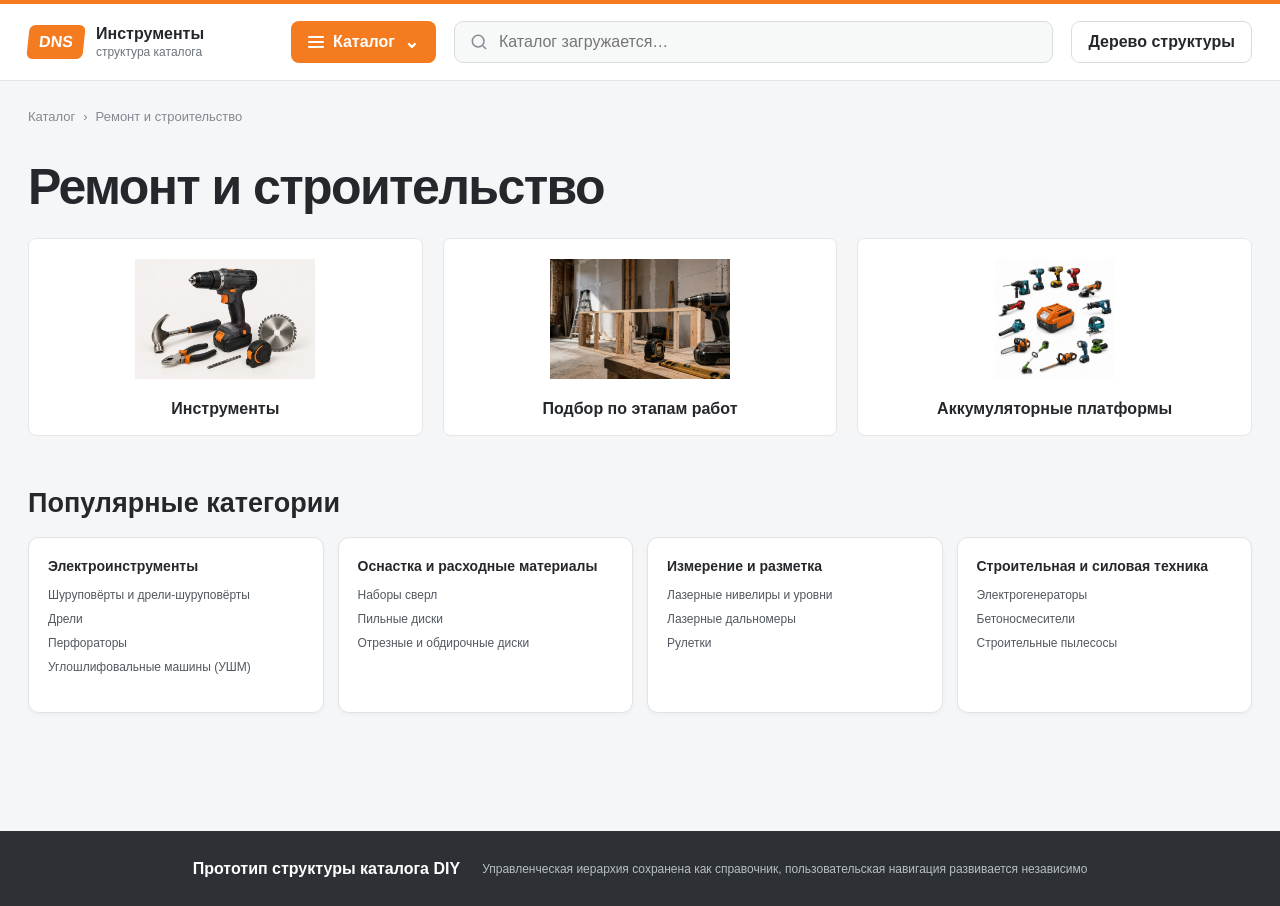
<file: index.html>
<!doctype html>
<html lang="ru">
<head>
  <meta charset="utf-8" />
  <meta name="viewport" content="width=device-width, initial-scale=1" />
  <meta name="color-scheme" content="light" />
  <title>Ремонт и строительство — структура каталога V63</title>
  <link rel="stylesheet" href="styles.css?v=20260917-v63" />
  <link rel="preload" as="image" href="assets/generated/phase-01/entry-03-tool-types.webp" />
  <link rel="preload" as="image" href="assets/generated/stages/selection-by-work-stages.webp" />
  <link rel="preload" as="image" href="assets/generated/phase-01/entry-01-accumulator-platforms.webp" />
  <script defer src="bootstrap.js?v=20260917-v63"></script>
</head>
<body>
  <div id="root"><main class="loading-card"><h1>Загрузка интерфейса…</h1></main></div>
</body>
</html>
</file>
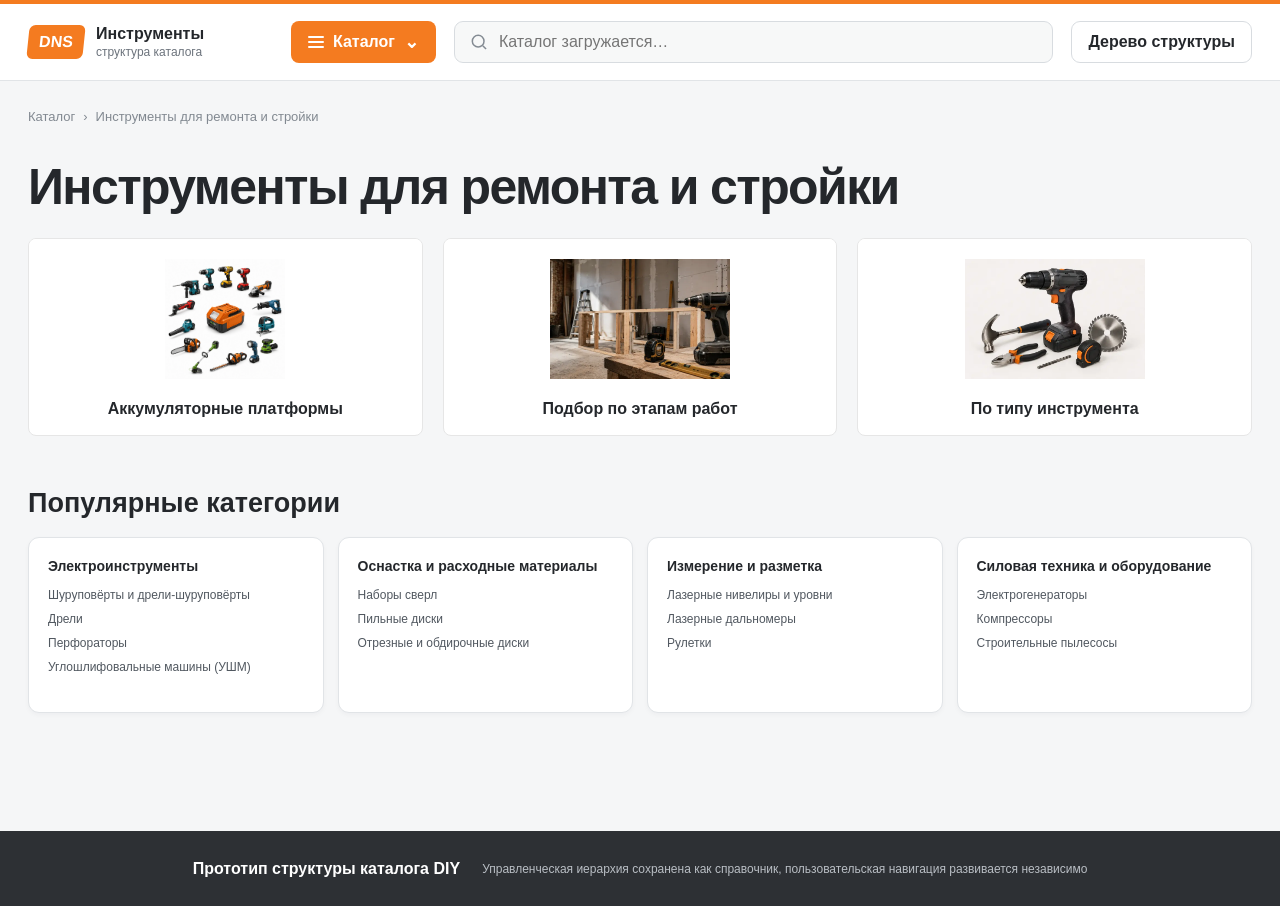
<file: catalog_patch_v18/index.html>
<!doctype html>
<html lang="ru">
<head>
  <meta charset="utf-8" />
  <meta name="viewport" content="width=device-width, initial-scale=1" />
  <meta name="color-scheme" content="light" />
  <title>Инструменты для ремонта и стройки — структура каталога V18</title>
  <link rel="stylesheet" href="styles.css?v=20260820-patch10" />
  <link rel="preload" as="image" href="assets/generated/phase-01/entry-01-accumulator-platforms.webp" />
  <link rel="preload" as="image" href="assets/generated/stages/selection-by-work-stages.webp" />
  <link rel="preload" as="image" href="assets/generated/phase-01/entry-03-tool-types.webp" />
  <script defer src="bootstrap.js?v=20260820-patch10"></script>
</head>
<body>
  <div id="root"><main class="loading-card"><h1>Загрузка интерфейса…</h1></main></div>
</body>
</html>
</file>
<file: styles.css>
:root {
  --orange: #f47b20;
  --orange-dark: #d9610b;
  --ink: #24272b;
  --muted: #6c737c;
  --line: #e1e4e7;
  --surface: #f5f6f7;
  --white: #fff;
}

* { box-sizing: border-box; }
html { background: var(--surface); color: var(--ink); }
body { margin: 0; background: var(--surface); color: var(--ink); font-family: Arial, Helvetica, sans-serif; }
button, input { font: inherit; color: inherit; }
button { cursor: pointer; }
.loading-card { max-width: 760px; margin: 80px auto; padding: 30px; background: #fff; border: 1px solid var(--line); border-radius: 14px; }
.loading-card h1 { margin-top: 0; }
.site-frame { min-height: 100vh; }

.site-header { position: sticky; top: 0; z-index: 50; border-top: 4px solid var(--orange); border-bottom: 1px solid var(--line); background: rgba(255,255,255,.97); backdrop-filter: blur(12px); }
.header-shell { max-width: 1480px; height: 76px; margin: 0 auto; padding: 0 28px; display: flex; align-items: center; gap: 18px; }
.brand { min-width: 245px; padding: 0; border: 0; background: transparent; display: flex; align-items: center; gap: 12px; text-align: left; }
.brand-symbol { width: 56px; height: 34px; border-radius: 6px; background: var(--orange); color: #fff; display: grid; place-items: center; font-size: 16px; font-weight: 900; transform: skew(-6deg); }
.brand > span:last-child { display: flex; flex-direction: column; gap: 2px; }
.brand strong { font-size: 16px; }
.brand small { color: var(--muted); font-size: 12px; }
.catalog-button { height: 42px; padding: 0 17px; border: 0; border-radius: 8px; background: var(--orange); color: #fff; display: flex; align-items: center; gap: 9px; font-weight: 800; }
.catalog-button.active { background: var(--orange-dark); }
.catalog-button i, .catalog-button i::before, .catalog-button i::after { width: 16px; height: 2px; display: block; border-radius: 2px; background: #fff; content: ""; }
.catalog-button i { position: relative; }
.catalog-button i::before { position: absolute; top: -5px; }
.catalog-button i::after { position: absolute; top: 5px; }
.catalog-button > span { font-size: 18px; transition: transform .18s ease; }
.catalog-button.active > span { transform: rotate(180deg); }
.search-wrap { position: relative; flex: 1; max-width: 680px; }
.search-wrap > svg { position: absolute; left: 15px; top: 11px; width: 20px; fill: none; stroke: #848b93; stroke-width: 1.8; z-index: 2; }
.search-wrap input { width: 100%; height: 42px; padding: 0 16px 0 44px; border: 1px solid #d8dce0; border-radius: 9px; outline: none; background: #f7f8f8; }
.search-wrap input:focus { border-color: var(--orange); background: #fff; box-shadow: 0 0 0 3px rgba(244,123,32,.12); }
.search-results { position: absolute; left: 0; right: 0; top: 49px; padding: 8px; border: 1px solid var(--line); border-radius: 12px; background: #fff; box-shadow: 0 18px 42px rgba(34,38,43,.17); max-height: 480px; overflow: auto; }
.search-results button { width: 100%; padding: 11px 12px; border: 0; border-radius: 8px; background: #fff; display: flex; justify-content: space-between; gap: 12px; text-align: left; }
.search-results button:hover { background: #fff1e6; }
.search-results strong { font-size: 13px; }
.search-results small { color: var(--muted); font-size: 11px; white-space: nowrap; }
.search-results p { margin: 0; padding: 12px; color: var(--muted); }
.tree-button { margin-left: auto; height: 42px; padding: 0 16px; border: 1px solid #d8dce0; border-radius: 9px; background: #fff; font-weight: 800; white-space: nowrap; }
.tree-button:hover { border-color: var(--orange); color: var(--orange-dark); }

.page-shell { max-width: 1360px; min-height: calc(100vh - 150px); margin: 0 auto; padding: 23px 28px 80px; }
.breadcrumbs { min-height: 25px; display: flex; align-items: center; gap: 8px; color: #828991; font-size: 13px; }
.breadcrumbs button { padding: 2px 0; border: 0; background: transparent; }
.breadcrumbs button:hover { color: var(--orange-dark); }
.breadcrumbs i { font-style: normal; }
.page-intro { padding: 32px 0 24px; }
.page-intro h1 { max-width: 1100px; margin: 0; font-size: clamp(34px, 4vw, 50px); line-height: 1.05; letter-spacing: -1.6px; }

.entry-grid { display: grid; grid-template-columns: repeat(3, minmax(0, 1fr)); gap: 20px; }
.type-grid { display: grid; grid-template-columns: repeat(5, minmax(0, 1fr)); gap: 16px; }
.group-photo-grid { display: grid; grid-template-columns: repeat(5, minmax(0, 1fr)); gap: 16px; }
.type-direction-grid { grid-template-columns: repeat(5, minmax(0, 1fr)); }
.stage-work-grid { grid-template-columns: repeat(5, minmax(0, 1fr)); }
.brand-grid { display: grid; grid-template-columns: repeat(5, minmax(0, 1fr)); gap: 16px; }
.platform-grid { display: grid; grid-template-columns: repeat(5, minmax(0, 1fr)); gap: 16px; }
.stage-grid { display: grid; grid-template-columns: repeat(5, minmax(0, 1fr)); gap: 16px; }
.popular-grid { display: grid; grid-template-columns: repeat(4, minmax(0, 1fr)); gap: 14px; }

.photo-card { position: relative; min-width: 0; min-height: 118px; padding: 12px; border: 1px solid #e6e6e6; border-radius: 8px; background: #fff; color: var(--ink); display: flex; align-items: center; overflow: hidden; text-align: left; text-decoration: none; box-shadow: none; transition: border-color .2s ease, box-shadow .2s ease; }
.photo-card:hover, .photo-card:focus-visible { border-color: #fc8507; box-shadow: 0 0 0 1px rgba(252,133,7,.12); color: var(--ink); outline: none; }
.photo-card.has-image { padding: 0; flex-direction: column; align-items: stretch; background: #fff; }
.photo-card-media { width: 100%; height: 150px; padding: 10px 12px 0; background: #fff; display: flex; align-items: center; justify-content: center; overflow: hidden; text-align: center; box-sizing: border-box; }
.photo-card-media img { width: auto; height: auto; max-width: 100%; max-height: 120px; display: inline-block; object-fit: contain; }
.photo-card.has-image .photo-card-copy { flex: 1; padding: 10px 14px 16px; }
.photo-card-copy { width: 100%; display: flex; flex-direction: column; justify-content: center; align-items: center; gap: 6px; text-align: center; }
.photo-card-copy strong { font-size: 15px; line-height: 1.3; font-weight: 700; }
.photo-card-copy small { color: var(--muted); font-size: 11px; line-height: 1.25; }
.entry-card { min-height: 152px; padding: 24px; text-align: center; }
.entry-card .photo-card-copy { align-items: center; }
.entry-card .photo-card-copy strong { font-size: 19px; }
.entry-card.has-image { min-height: 0; text-align: center; }
.entry-card.has-image .photo-card-copy { align-items: center; }
.entry-card.has-image .photo-card-copy strong { font-size: 16px; }
.type-grid .photo-card, .type-direction-grid .photo-card, .brand-grid .photo-card { min-height: 126px; }
.platform-grid .photo-card, .stage-grid .photo-card, .stage-work-grid .photo-card { min-height: 138px; }
.platform-grid .photo-card-copy, .stage-grid .photo-card-copy, .stage-work-grid .photo-card-copy { padding-top: 10px; }
.stage-grid .photo-card.has-image .photo-card-copy, .stage-work-grid .photo-card.has-image .photo-card-copy { padding-top: 10px; }
.stage-badge, .mapping-badge, .voltage-badge { position: absolute; left: 14px; top: 14px; min-width: 34px; height: 27px; padding: 0 8px; border-radius: 7px; background: rgba(244,123,32,.95); color: #fff; display: grid; place-items: center; font-size: 10px; font-weight: 900; }
.voltage-badge { background: #33383d; min-width: 56px; font-size: 11px; letter-spacing: .03em; text-transform: uppercase; }
.mapping-badge.warning { background: #7b838d; }

.metrics { margin-top: 22px; display: grid; grid-template-columns: repeat(5, minmax(0, 1fr)); border: 1px solid var(--line); border-radius: 12px; background: #fff; overflow: hidden; }
.metrics article { min-height: 92px; padding: 16px; border-right: 1px solid var(--line); display: flex; flex-direction: column; justify-content: center; }
.metrics article:last-child { border-right: 0; }
.metrics strong { font-size: 25px; }
.metrics span { margin-top: 4px; color: var(--muted); font-size: 11px; line-height: 1.3; }
.metrics .warning strong { color: #a45316; }
.section-block { margin-top: 52px; }
.section-heading h2 { margin: 0 0 18px; font-size: 27px; }
.popular-card { min-width: 0; min-height: 176px; padding: 19px; border: 1px solid var(--line); border-radius: 11px; background: #fff; box-shadow: 0 2px 5px rgba(34,38,43,.035); }
.popular-card-title { max-width: 100%; margin: 0 0 12px; padding: 0; border: 0; background: transparent; font-size: 14px; font-weight: 900; line-height: 1.25; text-align: left; }
.popular-card-title:hover { color: var(--orange-dark); }
.popular-card > div { display: flex; flex-direction: column; align-items: flex-start; gap: 9px; }
.popular-card a { max-width: 100%; overflow: hidden; color: #515860; font-size: 12px; line-height: 1.25; text-decoration: none; text-overflow: ellipsis; white-space: nowrap; }
.popular-card a:hover { color: var(--orange-dark); text-decoration: underline; }

.mapping-warning { max-width: 880px; padding: 22px; border: 1px solid #e7c7aa; border-radius: 12px; background: #fff7ef; display: flex; flex-direction: column; gap: 8px; }
.mapping-warning strong { color: #9c4a0e; }
.mapping-warning span { color: #6b5b50; font-size: 14px; line-height: 1.45; }

.work-stack { display: grid; gap: 15px; }
.work-stack > details { border: 1px solid var(--line); border-radius: 13px; background: #fff; overflow: hidden; }
.work-stack > details > summary { min-height: 70px; padding: 16px 20px; list-style: none; display: flex; align-items: center; gap: 13px; cursor: pointer; background: #fafafa; }
.work-stack > details > summary::-webkit-details-marker { display: none; }
.work-stack > details > summary > span { width: 34px; height: 34px; border-radius: 9px; background: var(--orange); color: #fff; display: grid; place-items: center; font-size: 12px; font-weight: 900; }
.work-stack > details > summary strong { font-size: 17px; }
.work-stack > details > summary small { margin-left: auto; color: var(--muted); }
.operation-stack { padding: 18px; display: grid; gap: 22px; }
.operation-stack article { padding-top: 4px; }
.operation-stack h3 { margin: 0 0 13px; font-size: 15px; }

.mega-overlay { position: fixed; inset: 80px 0 0; z-index: 45; padding: 0 22px 22px; background: rgba(26,29,32,.42); }
.mega-panel { max-width: 1480px; height: min(790px, calc(100vh - 100px)); margin: 0 auto; border-radius: 0 0 14px 14px; background: #fff; display: grid; grid-template-columns: 245px minmax(0, 1fr); overflow: hidden; box-shadow: 0 24px 60px rgba(20,24,28,.24); }
.mega-panel > aside { padding: 21px 13px; border-right: 1px solid var(--line); background: #f7f8f8; }
.mega-panel > aside > span { display: block; padding: 0 11px 12px; color: #8a9199; font-size: 10px; font-weight: 900; letter-spacing: .1em; text-transform: uppercase; }
.mega-panel > aside button { width: 100%; min-height: 56px; padding: 12px; border: 0; border-radius: 9px; background: transparent; display: flex; flex-direction: column; align-items: flex-start; justify-content: center; gap: 4px; text-align: left; }
.mega-panel > aside button:hover, .mega-panel > aside button.active { background: #fff0e4; color: var(--orange-dark); }
.mega-panel > aside strong { font-size: 13px; line-height: 1.25; }
.mega-panel > aside small { color: #858c94; font-size: 11px; }
.mega-main { padding: 24px 28px 45px; overflow: auto; }
.mega-main > header { padding-bottom: 18px; margin-bottom: 22px; border-bottom: 1px solid var(--line); display: flex; justify-content: space-between; align-items: flex-end; }
.mega-main h2 { margin: 4px 0 0; font-size: 25px; }
.mega-main > header > b { color: var(--orange-dark); font-size: 13px; }
.mega-catalog-content { display: grid; gap: 32px; }
.mega-macro { padding-bottom: 28px; border-bottom: 1px solid var(--line); }
.mega-macro-title { margin-bottom: 16px; padding: 0; border: 0; background: transparent; display: flex; align-items: center; gap: 8px; font-size: 18px; font-weight: 900; }
.mega-macro-title:hover { color: var(--orange-dark); }
.mega-macro > div { display: grid; grid-template-columns: repeat(3, minmax(0, 1fr)); gap: 23px 28px; align-items: start; }
.mega-macro article { min-width: 0; }
.mega-group-title { padding: 0 0 8px; border: 0; background: transparent; text-align: left; font-size: 12px; font-weight: 900; }
.mega-group-title:hover { color: var(--orange-dark); }
.mega-macro article > div { display: flex; flex-direction: column; align-items: flex-start; }
.mega-macro article > div button { padding: 3px 0; border: 0; background: transparent; color: #686f77; font-size: 11px; line-height: 1.3; text-align: left; }
.mega-macro article > div button:hover { color: var(--orange-dark); text-decoration: underline; }
.mega-macro article > div small { min-width: 17px; height: 17px; margin-left: 4px; padding: 0 4px; border-radius: 5px; background: #fff0e4; color: var(--orange-dark); display: inline-grid; place-items: center; font-size: 9px; }

.tree-overlay { position: fixed; inset: 0; z-index: 90; background: rgba(25,28,31,.58); display: flex; justify-content: flex-end; }
.tree-panel { width: min(760px, 94vw); height: 100%; background: #f6f7f8; display: flex; flex-direction: column; box-shadow: -25px 0 60px rgba(0,0,0,.22); }
.tree-panel > header { padding: 21px 25px; border-bottom: 1px solid var(--line); background: #fff; display: flex; align-items: center; justify-content: space-between; }
.tree-panel h2 { margin: 4px 0 0; }
.tree-panel > header button { width: 40px; height: 40px; border: 1px solid var(--line); border-radius: 50%; background: #fff; font-size: 24px; }
.tree-content { padding: 16px 20px 55px; overflow: auto; }
.tree-content > details { margin-bottom: 11px; border: 1px solid var(--line); border-radius: 11px; background: #fff; overflow: hidden; }
.tree-content summary { padding: 12px 14px; list-style: none; display: flex; justify-content: space-between; gap: 14px; cursor: pointer; }
.tree-content summary::-webkit-details-marker { display: none; }
.tree-content > details > summary { padding: 15px; background: #fff8f2; }
.tree-content summary small { color: var(--muted); }
.tree-content details > div { padding: 6px 12px 14px; }
.tree-content details details { border-left: 1px solid #d7dbdf; margin-left: 8px; padding-left: 8px; }
.tree-content ul { margin: 0; padding: 0 0 7px 15px; list-style: none; }
.tree-content li { min-height: 28px; display: flex; align-items: center; justify-content: space-between; gap: 10px; }
.tree-content li button { padding: 4px 0; border: 0; background: transparent; text-align: left; font-size: 12px; }
.tree-content li button:hover { color: var(--orange-dark); }
.tree-content li > span { min-width: 24px; height: 20px; padding: 0 5px; border-radius: 6px; background: #eef0f2; display: grid; place-items: center; color: #5c646c; font-size: 10px; }
.tree-content li > span.warning { background: #fff0e4; color: #9b4a0f; }

footer { min-height: 75px; padding: 16px 28px; background: #2d3034; color: #fff; display: flex; align-items: center; justify-content: center; gap: 22px; }
footer span { color: #b9bec4; font-size: 12px; }
.toast { position: fixed; right: 24px; bottom: 24px; z-index: 110; padding: 13px 17px; border-radius: 10px; background: #2d3034; color: #fff; opacity: 0; transform: translateY(12px); pointer-events: none; transition: .18s ease; }
.toast.show { opacity: 1; transform: translateY(0); }

/* V11: компактные глубокие уровни со значками */
.compact-intro { padding-bottom: 22px; }
.compact-intro h1 { font-size: clamp(32px, 3.5vw, 46px); }
.icon-card-grid { display: grid; grid-template-columns: repeat(5, minmax(0, 1fr)); gap: 16px; align-items: stretch; }
.icon-card { position: relative; min-width: 0; aspect-ratio: 1 / 1; min-height: 0; padding: 18px 14px 16px; border: 1px solid #e6e6e6; border-radius: 8px; background: #fff; color: var(--ink); display: flex; flex-direction: column; align-items: center; justify-content: center; gap: 12px; text-align: center; text-decoration: none; box-shadow: none; transition: border-color .18s ease, box-shadow .18s ease; }
.icon-card:hover, .icon-card:focus-visible { border-color: #fc8507; box-shadow: 0 0 0 1px rgba(252,133,7,.12); color: var(--ink); outline: none; }
.icon-card-symbol { width: 68px; height: 68px; border-radius: 16px; background: #fff2e8; color: var(--orange-dark); display: grid; place-items: center; }
.icon-card-symbol svg { width: 34px; height: 34px; fill: none; stroke: currentColor; stroke-width: 1.8; stroke-linecap: round; stroke-linejoin: round; }
.icon-card-copy { min-width: 0; display: flex; flex-direction: column; align-items: center; gap: 6px; text-align: center; }
.icon-card-copy strong { font-size: 14px; line-height: 1.3; }
.icon-card-copy small { color: var(--muted); font-size: 10px; line-height: 1.25; }
.icon-card-arrow { display: none; }
.icon-status { position: absolute; right: 12px; top: 10px; min-width: 22px; height: 20px; padding: 0 5px; border-radius: 6px; background: #fff0e4; color: var(--orange-dark); display: grid; place-items: center; font-size: 9px; }
.icon-status.warning { background: #eef0f2; color: #6a727a; }
.search-results a { width: 100%; padding: 11px 12px; border-radius: 8px; color: var(--ink); background: #fff; display: flex; justify-content: space-between; gap: 12px; text-align: left; text-decoration: none; }
.search-results a:hover { background: #fff1e6; }
.search-results a strong { font-size: 13px; }
.search-results a small { color: var(--muted); font-size: 11px; white-space: nowrap; }

/* V11: единая вкладка каталога и раскрывающийся следующий уровень */
.mega-panel > aside button { flex-direction: row; align-items: center; justify-content: flex-start; gap: 9px; }
.mega-panel > aside .root-icon { width: 28px; height: 28px; flex: 0 0 auto; border-radius: 8px; background: var(--orange); color: #fff; display: grid; place-items: center; font-size: 15px; }
.mega-main { padding: 22px 25px 26px; overflow: hidden; display: flex; flex-direction: column; }
.mega-main > header { flex: 0 0 auto; margin-bottom: 14px; padding-bottom: 14px; align-items: center; }
.mega-main > header p { margin: 5px 0 0; color: var(--muted); font-size: 12px; }
.mega-catalog-layout { min-height: 0; flex: 1; display: grid; grid-template-columns: minmax(0, 1fr) 340px; gap: 18px; overflow: hidden; }
.mega-directory { min-height: 0; padding-right: 8px; overflow-y: auto; scrollbar-width: thin; }
.mega-path-block { padding: 5px 0 19px; margin-bottom: 14px; border-bottom: 1px solid var(--line); }
.mega-path-block:last-child { margin-bottom: 0; border-bottom: 0; }
.mega-path-title { margin-bottom: 11px; padding: 0; border: 0; background: transparent; display: inline-flex; align-items: center; gap: 10px; text-align: left; }
.mega-path-title:hover strong { color: var(--orange-dark); }
.mega-path-title > span:last-child { display: flex; flex-direction: column; gap: 2px; }
.mega-path-title strong { font-size: 15px; line-height: 1.2; }
.mega-path-title small { color: var(--muted); font-size: 10px; }
.mega-path-number { width: 32px; height: 32px; border-radius: 9px; background: #fff0e4; color: var(--orange-dark); display: grid; place-items: center; font-size: 10px; font-weight: 900; }
.mega-level-list { display: grid; grid-template-columns: repeat(3, minmax(0, 1fr)); gap: 4px 8px; }
.mega-level-list.brands { grid-template-columns: repeat(5, minmax(0, 1fr)); }
.mega-level-list.stages { grid-template-columns: repeat(5, minmax(0, 1fr)); }
.mega-level-item { min-width: 0; min-height: 42px; padding: 7px 8px; border: 0; border-radius: 7px; background: transparent; display: flex; align-items: center; justify-content: space-between; gap: 7px; text-align: left; }
.mega-level-item:hover, .mega-level-item:focus-visible { background: #fff0e4; color: var(--orange-dark); outline: none; }
.mega-level-item > span { min-width: 0; display: flex; flex-direction: column; gap: 2px; }
.mega-level-item strong { overflow: hidden; text-overflow: ellipsis; font-size: 11px; line-height: 1.22; }
.mega-level-item small { color: #858c94; font-size: 9px; }
.mega-level-item > b { color: #a0a7ae; font-size: 17px; }
.mega-third-panel { min-height: 0; padding: 18px; border: 1px solid #d9dde1; border-radius: 11px; background: #fff; overflow-y: auto; box-shadow: 0 14px 35px rgba(24,29,34,.13); }
.mega-third-panel header { padding-bottom: 14px; margin-bottom: 9px; border-bottom: 1px solid var(--line); }
.mega-third-panel h3 { margin: 5px 0 6px; font-size: 19px; line-height: 1.15; }
.mega-third-panel p { margin: 0; color: var(--muted); font-size: 11px; line-height: 1.4; }
.mega-third-empty { padding: 28px 10px; }
.mega-third-list { display: flex; flex-direction: column; }
.mega-third-list button { min-height: 48px; padding: 8px 7px; border: 0; border-bottom: 1px solid #eceef0; background: #fff; display: flex; align-items: center; justify-content: space-between; gap: 12px; text-align: left; }
.mega-third-list button:last-child { border-bottom: 0; }
.mega-third-list button:hover, .mega-third-list button:focus-visible { color: var(--orange-dark); outline: none; }
.mega-third-list button > span { display: flex; flex-direction: column; gap: 3px; }
.mega-third-list strong { font-size: 11px; line-height: 1.25; }
.mega-third-list small { color: var(--muted); font-size: 9px; }
.mega-third-list b { color: #9da4ac; font-size: 17px; }

@media (max-width: 1120px) {
  .brand { min-width: auto; }
  .brand > span:last-child { display: none; }
  .type-grid, .type-direction-grid { grid-template-columns: repeat(4, minmax(0, 1fr)); }
  .brand-grid, .popular-grid { grid-template-columns: repeat(4, minmax(0, 1fr)); }
  .group-photo-grid, .platform-grid { grid-template-columns: repeat(3, minmax(0, 1fr)); }
  .stage-work-grid { grid-template-columns: repeat(4, minmax(0, 1fr)); }
  .metrics { grid-template-columns: repeat(3, minmax(0, 1fr)); }
  .metrics article:nth-child(3) { border-right: 0; }
  .metrics article:nth-child(-n+3) { border-bottom: 1px solid var(--line); }
  .mega-macro > div { grid-template-columns: repeat(2, minmax(0, 1fr)); }
  .icon-card-grid { grid-template-columns: repeat(3, minmax(0, 1fr)); }
  .mega-catalog-layout { grid-template-columns: minmax(0, 1fr) 300px; }
  .mega-level-list.brands { grid-template-columns: repeat(3, minmax(0, 1fr)); }
}

@media (max-width: 760px) {
  .header-shell { height: 66px; padding: 0 12px; gap: 9px; }
  .brand-symbol { width: 46px; }
  .catalog-button { padding: 0 11px; }
  .catalog-button i { display: none; }
  .tree-button { display: none; }
  .search-wrap input { font-size: 12px; }
  .page-shell { padding: 17px 14px 55px; }
  .breadcrumbs { overflow-x: auto; white-space: nowrap; }
  .page-intro { padding: 26px 0 22px; align-items: flex-start; }
  .page-intro h1 { font-size: 33px; letter-spacing: -1px; }
  .entry-grid { grid-template-columns: 1fr; }
  .entry-card { min-height: 110px; }
  .type-grid, .type-direction-grid, .group-photo-grid, .brand-grid, .platform-grid, .stage-grid { grid-template-columns: repeat(2, minmax(0, 1fr)); gap: 10px; }
  .popular-grid { grid-template-columns: 1fr; gap: 10px; }
  .photo-card, .type-grid .photo-card, .type-direction-grid .photo-card, .group-photo-grid .photo-card { min-height: 110px; padding: 14px; }
  .photo-card-copy strong { font-size: 12px; }
  .popular-card { min-height: 0; }
  .metrics { grid-template-columns: repeat(2, minmax(0, 1fr)); }
  .metrics article { border-bottom: 1px solid var(--line); }
  .metrics article:nth-child(odd) { border-right: 1px solid var(--line); }
  .metrics article:nth-child(even) { border-right: 0; }
  .metrics article:nth-last-child(-n+2) { border-bottom: 0; }
  .work-stack > details > summary small { display: none; }
  .operation-stack { padding: 12px; }
  .mega-overlay { inset: 70px 0 0; padding: 0; }
  .mega-panel { height: calc(100vh - 70px); border-radius: 0; grid-template-columns: 1fr; grid-template-rows: auto minmax(0, 1fr); }
  .mega-panel > aside { padding: 9px; border-right: 0; border-bottom: 1px solid var(--line); display: block; }
  .mega-panel > aside button { min-height: 58px; padding: 8px; }
  .mega-panel > aside strong { font-size: 10px; }
  .mega-panel > aside small { display: none; }
  .mega-main { padding: 17px 14px 35px; }
  .mega-main h2 { font-size: 21px; }
  .mega-macro > div { grid-template-columns: 1fr; }
  .icon-card-grid { grid-template-columns: repeat(2, minmax(0, 1fr)); gap: 10px; }
  .icon-card { aspect-ratio: 1 / 1; padding: 14px 10px; }
  .icon-card-symbol { width: 54px; height: 54px; border-radius: 14px; }
  .icon-card-symbol svg { width: 28px; height: 28px; }
  .mega-main { padding: 14px 12px 28px; overflow-y: auto; }
  .mega-catalog-layout { display: block; overflow: visible; }
  .mega-directory { overflow: visible; padding-right: 0; }
  .mega-third-panel { display: none; }
  .mega-level-list, .mega-level-list.brands, .mega-level-list.stages { grid-template-columns: repeat(2, minmax(0, 1fr)); }
  .mega-path-title small { display: none; }
  footer { flex-direction: column; gap: 4px; text-align: center; }
}

@media (prefers-reduced-motion: reduce) {
  *, *::before, *::after { scroll-behavior: auto !important; transition: none !important; }
}

/* Fast bootstrap: compact non-blocking status shown only before the full app is ready. */
.bootstrap-progress {
  margin: 0 0 14px;
  padding: 10px 14px;
  border-radius: 10px;
  background: #f5f6f7;
  color: #5c626a;
  font-size: 14px;
}

/* DNS-like square image cards */
.type-grid .photo-card.has-image,
.type-direction-grid .photo-card.has-image,
.group-photo-grid .photo-card.has-image,
.brand-grid .photo-card.has-image,
.platform-grid .photo-card.has-image,
.stage-grid .photo-card.has-image,
.stage-work-grid .photo-card.has-image {
  aspect-ratio: 1 / 1;
  min-height: 0;
}

.type-grid .photo-card.has-image .photo-card-media,
.type-direction-grid .photo-card.has-image .photo-card-media,
.group-photo-grid .photo-card.has-image .photo-card-media,
.brand-grid .photo-card.has-image .photo-card-media,
.platform-grid .photo-card.has-image .photo-card-media,
.stage-grid .photo-card.has-image .photo-card-media,
.stage-work-grid .photo-card.has-image .photo-card-media {
  flex: 1 1 auto;
  height: auto;
  min-height: 0;
}

.type-grid .photo-card.has-image .photo-card-copy,
.type-direction-grid .photo-card.has-image .photo-card-copy,
.group-photo-grid .photo-card.has-image .photo-card-copy,
.brand-grid .photo-card.has-image .photo-card-copy,
.platform-grid .photo-card.has-image .photo-card-copy,
.stage-grid .photo-card.has-image .photo-card-copy,
.stage-work-grid .photo-card.has-image .photo-card-copy {
  flex: 0 0 auto;
}

@media (max-width: 900px) {
  .type-grid .photo-card.has-image,
  .type-direction-grid .photo-card.has-image,
  .group-photo-grid .photo-card.has-image,
  .brand-grid .photo-card.has-image,
  .platform-grid .photo-card.has-image,
  .stage-grid .photo-card.has-image,
  .stage-work-grid .photo-card.has-image {
    aspect-ratio: 1 / 1;
  }
}

/* V24: normalized stages, work scenarios and tool-type navigation */
.resource-summary {
  display: flex;
  flex-wrap: wrap;
  gap: 10px;
  margin: -4px 0 20px;
}

.resource-summary span {
  display: inline-flex;
  align-items: center;
  min-height: 34px;
  padding: 7px 12px;
  border: 1px solid var(--line);
  border-radius: 999px;
  background: #fff;
  color: var(--muted);
  font-size: 13px;
  font-weight: 700;
}

.resource-summary .warning {
  border-color: #f2c38e;
  background: #fff7ed;
  color: #a64b00;
}

.resource-group-grid {
  display: grid;
  grid-template-columns: repeat(2, minmax(0, 1fr));
  gap: 16px;
}

.resource-group-card {
  overflow: hidden;
  border: 1px solid var(--line);
  border-radius: 18px;
  background: #fff;
  box-shadow: 0 8px 24px rgba(26, 29, 32, .05);
}

.resource-group-card > header {
  display: flex;
  align-items: center;
  justify-content: space-between;
  gap: 12px;
  min-height: 66px;
  padding: 16px 18px;
  border-bottom: 1px solid var(--line);
  background: #f7f8fa;
}

.resource-group-card h2 {
  margin: 0;
  font-size: 16px;
  line-height: 1.25;
}

.resource-group-card > header > span {
  display: grid;
  place-items: center;
  flex: 0 0 auto;
  min-width: 30px;
  height: 30px;
  padding: 0 8px;
  border-radius: 9px;
  background: var(--orange);
  color: #fff;
  font-size: 12px;
  font-weight: 800;
}

.resource-list { display: grid; }

.resource-item {
  display: flex;
  align-items: center;
  justify-content: space-between;
  gap: 14px;
  min-height: 76px;
  padding: 14px 18px;
  border-bottom: 1px solid var(--line);
  color: var(--text);
  text-decoration: none;
}

.resource-item:last-child { border-bottom: 0; }
.resource-item.linked:hover { background: #fff8f1; }
.resource-item > span { display: grid; gap: 3px; }
.resource-item strong { font-size: 15px; line-height: 1.3; }
.resource-item small { color: var(--muted); font-size: 13px; }
.resource-item em { color: #68717d; font-size: 12px; font-style: normal; }
.resource-item.linked > b { color: var(--orange); font-size: 18px; }

.resource-item.missing {
  background: #fffaf5;
  border-left: 3px solid #ef9a42;
}

.resource-item.missing em { color: #a64b00; }
.resource-item.missing.proposed { background: #fffbe8; border-left-color: #d6ad32; }
.resource-item.missing.proposed em { color: #8a6a00; }
.resource-item.missing > b {
  flex: 0 0 auto;
  padding: 5px 8px;
  border-radius: 7px;
  background: #ffe6cc;
  color: #9c4800;
  font-size: 11px;
}

.operation-related { margin-top: 32px; }
.operation-related .section-heading > span {
  color: var(--muted);
  font-size: 13px;
  font-weight: 700;
}

@media (max-width: 760px) {
  .resource-group-grid { grid-template-columns: 1fr; }
  .resource-group-card > header { min-height: 58px; padding: 14px; }
  .resource-item { min-height: 68px; padding: 12px 14px; }
  .resource-item.missing > b { display: none; }
}


/* V35: этап → сценарий → подзадача → группа → категория */
.stage-description { max-width: 900px; margin: 12px 0 0; color: #525c69; font-size: 1rem; line-height: 1.6; }
.stage-eyebrow { display: block; margin-bottom: 10px; color: var(--orange-dark); font-size: .875rem; font-weight: 700; letter-spacing: .06em; }
.stage-context-note { margin: 28px 0 0; padding: 16px 20px; border-left: 3px solid var(--orange); background: #fff8f1; color: #525c69; font-size: .875rem; line-height: 1.6; }
.stage-scenario-grid, .resource-navigation-grid, .category-selection-grid { grid-template-columns: repeat(auto-fit, minmax(min(230px, 100%), 1fr)); }
.stage-scenario-grid .icon-card, .resource-navigation-grid .icon-card, .category-selection-grid .icon-card { min-width: 0; min-height: 168px; }
.stage-scenario-grid .icon-card-copy strong, .resource-navigation-grid .icon-card-copy strong, .category-selection-grid .icon-card-copy strong { font-size: 1rem; line-height: 1.45; overflow-wrap: anywhere; }
.stage-scenario-grid .icon-card-copy small, .resource-navigation-grid .icon-card-copy small, .category-selection-grid .icon-card-copy small { font-size: .875rem; }
.icon-card:focus-visible, .photo-card:focus-visible { outline: 3px solid #1b5fbf; outline-offset: 3px; }
.breadcrumbs { flex-wrap: wrap; }
.tree-content details details details { margin-left: 12px; }
@media (max-width: 600px) {
  .stage-scenario-grid, .resource-navigation-grid, .category-selection-grid { grid-template-columns: repeat(2, minmax(0, 1fr)); gap: 10px; }
  .stage-scenario-grid .icon-card, .resource-navigation-grid .icon-card, .category-selection-grid .icon-card { padding: 14px; min-height: 165px; }
  .stage-scenario-grid .icon-card-copy strong, .resource-navigation-grid .icon-card-copy strong, .category-selection-grid .icon-card-copy strong { font-size: .9375rem; }
}
@media (max-width: 360px) {
  .stage-scenario-grid, .resource-navigation-grid, .category-selection-grid { grid-template-columns: 1fr; }
}


/* V37: категория и платформа — отдельные строки на каждой карточке. */
.platform-category-card .icon-card-copy { width: 100%; }
.platform-category-card .icon-card-copy strong { display: block; width: 100%; font-size: 1rem; line-height: 1.4; overflow-wrap: anywhere; }
.platform-category-card .icon-card-copy small { display: block; width: 100%; font-size: .875rem; line-height: 1.4; overflow-wrap: anywhere; }


/* V44: PLAN category status and toggle */
.plan-toggle-button { height: 42px; padding: 0 14px; border: 1px solid #d8dce0; border-radius: 9px; background: #fff; color: var(--ink); font-weight: 800; white-space: nowrap; transition: border-color .18s ease, color .18s ease, background .18s ease; }
.plan-toggle-button:hover, .plan-toggle-button:focus-visible { border-color: var(--orange); color: var(--orange-dark); outline: none; }
.plan-toggle-button.active { border-color: #d79b56; background: #fff7ed; color: #9b4a0f; }
.plan-category-card { border-style: dashed; border-color: #efbd86; background: #fffaf5; }
.plan-category-card .icon-card-copy small { color: #9b4a0f; font-weight: 800; text-transform: uppercase; letter-spacing: .03em; }
.plan-empty-state { padding: 26px 24px; border: 1px dashed #d8dce0; border-radius: 12px; background: #fff; display: flex; flex-direction: column; gap: 6px; color: var(--muted); }
.plan-empty-state strong { color: var(--ink); font-size: 16px; }
.plan-empty-state span { font-size: 13px; line-height: 1.45; }
@media (max-width: 760px) {
  .plan-toggle-button { height: 40px; padding: 0 9px; font-size: 11px; }
}
</file>
<file: catalog_patch_v18/styles.css>
:root {
  --orange: #f47b20;
  --orange-dark: #d9610b;
  --ink: #24272b;
  --muted: #6c737c;
  --line: #e1e4e7;
  --surface: #f5f6f7;
  --white: #fff;
}

* { box-sizing: border-box; }
html { background: var(--surface); color: var(--ink); }
body { margin: 0; background: var(--surface); color: var(--ink); font-family: Arial, Helvetica, sans-serif; }
button, input { font: inherit; color: inherit; }
button { cursor: pointer; }
.loading-card { max-width: 760px; margin: 80px auto; padding: 30px; background: #fff; border: 1px solid var(--line); border-radius: 14px; }
.loading-card h1 { margin-top: 0; }
.site-frame { min-height: 100vh; }

.site-header { position: sticky; top: 0; z-index: 50; border-top: 4px solid var(--orange); border-bottom: 1px solid var(--line); background: rgba(255,255,255,.97); backdrop-filter: blur(12px); }
.header-shell { max-width: 1480px; height: 76px; margin: 0 auto; padding: 0 28px; display: flex; align-items: center; gap: 18px; }
.brand { min-width: 245px; padding: 0; border: 0; background: transparent; display: flex; align-items: center; gap: 12px; text-align: left; }
.brand-symbol { width: 56px; height: 34px; border-radius: 6px; background: var(--orange); color: #fff; display: grid; place-items: center; font-size: 16px; font-weight: 900; transform: skew(-6deg); }
.brand > span:last-child { display: flex; flex-direction: column; gap: 2px; }
.brand strong { font-size: 16px; }
.brand small { color: var(--muted); font-size: 12px; }
.catalog-button { height: 42px; padding: 0 17px; border: 0; border-radius: 8px; background: var(--orange); color: #fff; display: flex; align-items: center; gap: 9px; font-weight: 800; }
.catalog-button.active { background: var(--orange-dark); }
.catalog-button i, .catalog-button i::before, .catalog-button i::after { width: 16px; height: 2px; display: block; border-radius: 2px; background: #fff; content: ""; }
.catalog-button i { position: relative; }
.catalog-button i::before { position: absolute; top: -5px; }
.catalog-button i::after { position: absolute; top: 5px; }
.catalog-button > span { font-size: 18px; transition: transform .18s ease; }
.catalog-button.active > span { transform: rotate(180deg); }
.search-wrap { position: relative; flex: 1; max-width: 680px; }
.search-wrap > svg { position: absolute; left: 15px; top: 11px; width: 20px; fill: none; stroke: #848b93; stroke-width: 1.8; z-index: 2; }
.search-wrap input { width: 100%; height: 42px; padding: 0 16px 0 44px; border: 1px solid #d8dce0; border-radius: 9px; outline: none; background: #f7f8f8; }
.search-wrap input:focus { border-color: var(--orange); background: #fff; box-shadow: 0 0 0 3px rgba(244,123,32,.12); }
.search-results { position: absolute; left: 0; right: 0; top: 49px; padding: 8px; border: 1px solid var(--line); border-radius: 12px; background: #fff; box-shadow: 0 18px 42px rgba(34,38,43,.17); max-height: 480px; overflow: auto; }
.search-results button { width: 100%; padding: 11px 12px; border: 0; border-radius: 8px; background: #fff; display: flex; justify-content: space-between; gap: 12px; text-align: left; }
.search-results button:hover { background: #fff1e6; }
.search-results strong { font-size: 13px; }
.search-results small { color: var(--muted); font-size: 11px; white-space: nowrap; }
.search-results p { margin: 0; padding: 12px; color: var(--muted); }
.tree-button { margin-left: auto; height: 42px; padding: 0 16px; border: 1px solid #d8dce0; border-radius: 9px; background: #fff; font-weight: 800; white-space: nowrap; }
.tree-button:hover { border-color: var(--orange); color: var(--orange-dark); }

.page-shell { max-width: 1360px; min-height: calc(100vh - 150px); margin: 0 auto; padding: 23px 28px 80px; }
.breadcrumbs { min-height: 25px; display: flex; align-items: center; gap: 8px; color: #828991; font-size: 13px; }
.breadcrumbs button { padding: 2px 0; border: 0; background: transparent; }
.breadcrumbs button:hover { color: var(--orange-dark); }
.breadcrumbs i { font-style: normal; }
.page-intro { padding: 32px 0 24px; }
.page-intro h1 { max-width: 1100px; margin: 0; font-size: clamp(34px, 4vw, 50px); line-height: 1.05; letter-spacing: -1.6px; }

.entry-grid { display: grid; grid-template-columns: repeat(3, minmax(0, 1fr)); gap: 20px; }
.type-grid { display: grid; grid-template-columns: repeat(5, minmax(0, 1fr)); gap: 16px; }
.group-photo-grid { display: grid; grid-template-columns: repeat(5, minmax(0, 1fr)); gap: 16px; }
.type-direction-grid { grid-template-columns: repeat(5, minmax(0, 1fr)); }
.stage-work-grid { grid-template-columns: repeat(5, minmax(0, 1fr)); }
.brand-grid { display: grid; grid-template-columns: repeat(5, minmax(0, 1fr)); gap: 16px; }
.platform-grid { display: grid; grid-template-columns: repeat(5, minmax(0, 1fr)); gap: 16px; }
.stage-grid { display: grid; grid-template-columns: repeat(5, minmax(0, 1fr)); gap: 16px; }
.popular-grid { display: grid; grid-template-columns: repeat(4, minmax(0, 1fr)); gap: 14px; }

.photo-card { position: relative; min-width: 0; min-height: 118px; padding: 12px; border: 1px solid #e6e6e6; border-radius: 8px; background: #fff; color: var(--ink); display: flex; align-items: center; overflow: hidden; text-align: left; text-decoration: none; box-shadow: none; transition: border-color .2s ease, box-shadow .2s ease; }
.photo-card:hover, .photo-card:focus-visible { border-color: #fc8507; box-shadow: 0 0 0 1px rgba(252,133,7,.12); color: var(--ink); outline: none; }
.photo-card.has-image { padding: 0; flex-direction: column; align-items: stretch; background: #fff; }
.photo-card-media { width: 100%; height: 150px; padding: 10px 12px 0; background: #fff; display: flex; align-items: center; justify-content: center; overflow: hidden; text-align: center; box-sizing: border-box; }
.photo-card-media img { width: auto; height: auto; max-width: 100%; max-height: 120px; display: inline-block; object-fit: contain; }
.photo-card.has-image .photo-card-copy { flex: 1; padding: 10px 14px 16px; }
.photo-card-copy { width: 100%; display: flex; flex-direction: column; justify-content: center; align-items: center; gap: 6px; text-align: center; }
.photo-card-copy strong { font-size: 15px; line-height: 1.3; font-weight: 700; }
.photo-card-copy small { color: var(--muted); font-size: 11px; line-height: 1.25; }
.entry-card { min-height: 152px; padding: 24px; text-align: center; }
.entry-card .photo-card-copy { align-items: center; }
.entry-card .photo-card-copy strong { font-size: 19px; }
.entry-card.has-image { min-height: 0; text-align: center; }
.entry-card.has-image .photo-card-copy { align-items: center; }
.entry-card.has-image .photo-card-copy strong { font-size: 16px; }
.type-grid .photo-card, .type-direction-grid .photo-card, .brand-grid .photo-card { min-height: 126px; }
.platform-grid .photo-card, .stage-grid .photo-card, .stage-work-grid .photo-card { min-height: 138px; }
.platform-grid .photo-card-copy, .stage-grid .photo-card-copy, .stage-work-grid .photo-card-copy { padding-top: 10px; }
.stage-grid .photo-card.has-image .photo-card-copy, .stage-work-grid .photo-card.has-image .photo-card-copy { padding-top: 10px; }
.stage-badge, .mapping-badge, .voltage-badge { position: absolute; left: 14px; top: 14px; min-width: 34px; height: 27px; padding: 0 8px; border-radius: 7px; background: rgba(244,123,32,.95); color: #fff; display: grid; place-items: center; font-size: 10px; font-weight: 900; }
.voltage-badge { background: #33383d; min-width: 56px; font-size: 11px; letter-spacing: .03em; text-transform: uppercase; }
.mapping-badge.warning { background: #7b838d; }

.metrics { margin-top: 22px; display: grid; grid-template-columns: repeat(5, minmax(0, 1fr)); border: 1px solid var(--line); border-radius: 12px; background: #fff; overflow: hidden; }
.metrics article { min-height: 92px; padding: 16px; border-right: 1px solid var(--line); display: flex; flex-direction: column; justify-content: center; }
.metrics article:last-child { border-right: 0; }
.metrics strong { font-size: 25px; }
.metrics span { margin-top: 4px; color: var(--muted); font-size: 11px; line-height: 1.3; }
.metrics .warning strong { color: #a45316; }
.section-block { margin-top: 52px; }
.section-heading h2 { margin: 0 0 18px; font-size: 27px; }
.popular-card { min-width: 0; min-height: 176px; padding: 19px; border: 1px solid var(--line); border-radius: 11px; background: #fff; box-shadow: 0 2px 5px rgba(34,38,43,.035); }
.popular-card-title { max-width: 100%; margin: 0 0 12px; padding: 0; border: 0; background: transparent; font-size: 14px; font-weight: 900; line-height: 1.25; text-align: left; }
.popular-card-title:hover { color: var(--orange-dark); }
.popular-card > div { display: flex; flex-direction: column; align-items: flex-start; gap: 9px; }
.popular-card a { max-width: 100%; overflow: hidden; color: #515860; font-size: 12px; line-height: 1.25; text-decoration: none; text-overflow: ellipsis; white-space: nowrap; }
.popular-card a:hover { color: var(--orange-dark); text-decoration: underline; }

.mapping-warning { max-width: 880px; padding: 22px; border: 1px solid #e7c7aa; border-radius: 12px; background: #fff7ef; display: flex; flex-direction: column; gap: 8px; }
.mapping-warning strong { color: #9c4a0e; }
.mapping-warning span { color: #6b5b50; font-size: 14px; line-height: 1.45; }

.work-stack { display: grid; gap: 15px; }
.work-stack > details { border: 1px solid var(--line); border-radius: 13px; background: #fff; overflow: hidden; }
.work-stack > details > summary { min-height: 70px; padding: 16px 20px; list-style: none; display: flex; align-items: center; gap: 13px; cursor: pointer; background: #fafafa; }
.work-stack > details > summary::-webkit-details-marker { display: none; }
.work-stack > details > summary > span { width: 34px; height: 34px; border-radius: 9px; background: var(--orange); color: #fff; display: grid; place-items: center; font-size: 12px; font-weight: 900; }
.work-stack > details > summary strong { font-size: 17px; }
.work-stack > details > summary small { margin-left: auto; color: var(--muted); }
.operation-stack { padding: 18px; display: grid; gap: 22px; }
.operation-stack article { padding-top: 4px; }
.operation-stack h3 { margin: 0 0 13px; font-size: 15px; }

.mega-overlay { position: fixed; inset: 80px 0 0; z-index: 45; padding: 0 22px 22px; background: rgba(26,29,32,.42); }
.mega-panel { max-width: 1480px; height: min(790px, calc(100vh - 100px)); margin: 0 auto; border-radius: 0 0 14px 14px; background: #fff; display: grid; grid-template-columns: 245px minmax(0, 1fr); overflow: hidden; box-shadow: 0 24px 60px rgba(20,24,28,.24); }
.mega-panel > aside { padding: 21px 13px; border-right: 1px solid var(--line); background: #f7f8f8; }
.mega-panel > aside > span { display: block; padding: 0 11px 12px; color: #8a9199; font-size: 10px; font-weight: 900; letter-spacing: .1em; text-transform: uppercase; }
.mega-panel > aside button { width: 100%; min-height: 56px; padding: 12px; border: 0; border-radius: 9px; background: transparent; display: flex; flex-direction: column; align-items: flex-start; justify-content: center; gap: 4px; text-align: left; }
.mega-panel > aside button:hover, .mega-panel > aside button.active { background: #fff0e4; color: var(--orange-dark); }
.mega-panel > aside strong { font-size: 13px; line-height: 1.25; }
.mega-panel > aside small { color: #858c94; font-size: 11px; }
.mega-main { padding: 24px 28px 45px; overflow: auto; }
.mega-main > header { padding-bottom: 18px; margin-bottom: 22px; border-bottom: 1px solid var(--line); display: flex; justify-content: space-between; align-items: flex-end; }
.mega-main h2 { margin: 4px 0 0; font-size: 25px; }
.mega-main > header > b { color: var(--orange-dark); font-size: 13px; }
.mega-catalog-content { display: grid; gap: 32px; }
.mega-macro { padding-bottom: 28px; border-bottom: 1px solid var(--line); }
.mega-macro-title { margin-bottom: 16px; padding: 0; border: 0; background: transparent; display: flex; align-items: center; gap: 8px; font-size: 18px; font-weight: 900; }
.mega-macro-title:hover { color: var(--orange-dark); }
.mega-macro > div { display: grid; grid-template-columns: repeat(3, minmax(0, 1fr)); gap: 23px 28px; align-items: start; }
.mega-macro article { min-width: 0; }
.mega-group-title { padding: 0 0 8px; border: 0; background: transparent; text-align: left; font-size: 12px; font-weight: 900; }
.mega-group-title:hover { color: var(--orange-dark); }
.mega-macro article > div { display: flex; flex-direction: column; align-items: flex-start; }
.mega-macro article > div button { padding: 3px 0; border: 0; background: transparent; color: #686f77; font-size: 11px; line-height: 1.3; text-align: left; }
.mega-macro article > div button:hover { color: var(--orange-dark); text-decoration: underline; }
.mega-macro article > div small { min-width: 17px; height: 17px; margin-left: 4px; padding: 0 4px; border-radius: 5px; background: #fff0e4; color: var(--orange-dark); display: inline-grid; place-items: center; font-size: 9px; }

.tree-overlay { position: fixed; inset: 0; z-index: 90; background: rgba(25,28,31,.58); display: flex; justify-content: flex-end; }
.tree-panel { width: min(760px, 94vw); height: 100%; background: #f6f7f8; display: flex; flex-direction: column; box-shadow: -25px 0 60px rgba(0,0,0,.22); }
.tree-panel > header { padding: 21px 25px; border-bottom: 1px solid var(--line); background: #fff; display: flex; align-items: center; justify-content: space-between; }
.tree-panel h2 { margin: 4px 0 0; }
.tree-panel > header button { width: 40px; height: 40px; border: 1px solid var(--line); border-radius: 50%; background: #fff; font-size: 24px; }
.tree-content { padding: 16px 20px 55px; overflow: auto; }
.tree-content > details { margin-bottom: 11px; border: 1px solid var(--line); border-radius: 11px; background: #fff; overflow: hidden; }
.tree-content summary { padding: 12px 14px; list-style: none; display: flex; justify-content: space-between; gap: 14px; cursor: pointer; }
.tree-content summary::-webkit-details-marker { display: none; }
.tree-content > details > summary { padding: 15px; background: #fff8f2; }
.tree-content summary small { color: var(--muted); }
.tree-content details > div { padding: 6px 12px 14px; }
.tree-content details details { border-left: 1px solid #d7dbdf; margin-left: 8px; padding-left: 8px; }
.tree-content ul { margin: 0; padding: 0 0 7px 15px; list-style: none; }
.tree-content li { min-height: 28px; display: flex; align-items: center; justify-content: space-between; gap: 10px; }
.tree-content li button { padding: 4px 0; border: 0; background: transparent; text-align: left; font-size: 12px; }
.tree-content li button:hover { color: var(--orange-dark); }
.tree-content li > span { min-width: 24px; height: 20px; padding: 0 5px; border-radius: 6px; background: #eef0f2; display: grid; place-items: center; color: #5c646c; font-size: 10px; }
.tree-content li > span.warning { background: #fff0e4; color: #9b4a0f; }

footer { min-height: 75px; padding: 16px 28px; background: #2d3034; color: #fff; display: flex; align-items: center; justify-content: center; gap: 22px; }
footer span { color: #b9bec4; font-size: 12px; }
.toast { position: fixed; right: 24px; bottom: 24px; z-index: 110; padding: 13px 17px; border-radius: 10px; background: #2d3034; color: #fff; opacity: 0; transform: translateY(12px); pointer-events: none; transition: .18s ease; }
.toast.show { opacity: 1; transform: translateY(0); }

/* V11: компактные глубокие уровни со значками */
.compact-intro { padding-bottom: 22px; }
.compact-intro h1 { font-size: clamp(32px, 3.5vw, 46px); }
.icon-card-grid { display: grid; grid-template-columns: repeat(5, minmax(0, 1fr)); gap: 16px; align-items: stretch; }
.icon-card { position: relative; min-width: 0; aspect-ratio: 1 / 1; min-height: 0; padding: 18px 14px 16px; border: 1px solid #e6e6e6; border-radius: 8px; background: #fff; color: var(--ink); display: flex; flex-direction: column; align-items: center; justify-content: center; gap: 12px; text-align: center; text-decoration: none; box-shadow: none; transition: border-color .18s ease, box-shadow .18s ease; }
.icon-card:hover, .icon-card:focus-visible { border-color: #fc8507; box-shadow: 0 0 0 1px rgba(252,133,7,.12); color: var(--ink); outline: none; }
.icon-card-symbol { width: 68px; height: 68px; border-radius: 16px; background: #fff2e8; color: var(--orange-dark); display: grid; place-items: center; }
.icon-card-symbol svg { width: 34px; height: 34px; fill: none; stroke: currentColor; stroke-width: 1.8; stroke-linecap: round; stroke-linejoin: round; }
.icon-card-copy { min-width: 0; display: flex; flex-direction: column; align-items: center; gap: 6px; text-align: center; }
.icon-card-copy strong { font-size: 14px; line-height: 1.3; }
.icon-card-copy small { color: var(--muted); font-size: 10px; line-height: 1.25; }
.icon-card-arrow { display: none; }
.icon-status { position: absolute; right: 12px; top: 10px; min-width: 22px; height: 20px; padding: 0 5px; border-radius: 6px; background: #fff0e4; color: var(--orange-dark); display: grid; place-items: center; font-size: 9px; }
.icon-status.warning { background: #eef0f2; color: #6a727a; }
.search-results a { width: 100%; padding: 11px 12px; border-radius: 8px; color: var(--ink); background: #fff; display: flex; justify-content: space-between; gap: 12px; text-align: left; text-decoration: none; }
.search-results a:hover { background: #fff1e6; }
.search-results a strong { font-size: 13px; }
.search-results a small { color: var(--muted); font-size: 11px; white-space: nowrap; }

/* V11: единая вкладка каталога и раскрывающийся следующий уровень */
.mega-panel > aside button { flex-direction: row; align-items: center; justify-content: flex-start; gap: 9px; }
.mega-panel > aside .root-icon { width: 28px; height: 28px; flex: 0 0 auto; border-radius: 8px; background: var(--orange); color: #fff; display: grid; place-items: center; font-size: 15px; }
.mega-main { padding: 22px 25px 26px; overflow: hidden; display: flex; flex-direction: column; }
.mega-main > header { flex: 0 0 auto; margin-bottom: 14px; padding-bottom: 14px; align-items: center; }
.mega-main > header p { margin: 5px 0 0; color: var(--muted); font-size: 12px; }
.mega-catalog-layout { min-height: 0; flex: 1; display: grid; grid-template-columns: minmax(0, 1fr) 340px; gap: 18px; overflow: hidden; }
.mega-directory { min-height: 0; padding-right: 8px; overflow-y: auto; scrollbar-width: thin; }
.mega-path-block { padding: 5px 0 19px; margin-bottom: 14px; border-bottom: 1px solid var(--line); }
.mega-path-block:last-child { margin-bottom: 0; border-bottom: 0; }
.mega-path-title { margin-bottom: 11px; padding: 0; border: 0; background: transparent; display: inline-flex; align-items: center; gap: 10px; text-align: left; }
.mega-path-title:hover strong { color: var(--orange-dark); }
.mega-path-title > span:last-child { display: flex; flex-direction: column; gap: 2px; }
.mega-path-title strong { font-size: 15px; line-height: 1.2; }
.mega-path-title small { color: var(--muted); font-size: 10px; }
.mega-path-number { width: 32px; height: 32px; border-radius: 9px; background: #fff0e4; color: var(--orange-dark); display: grid; place-items: center; font-size: 10px; font-weight: 900; }
.mega-level-list { display: grid; grid-template-columns: repeat(3, minmax(0, 1fr)); gap: 4px 8px; }
.mega-level-list.brands { grid-template-columns: repeat(5, minmax(0, 1fr)); }
.mega-level-list.stages { grid-template-columns: repeat(5, minmax(0, 1fr)); }
.mega-level-item { min-width: 0; min-height: 42px; padding: 7px 8px; border: 0; border-radius: 7px; background: transparent; display: flex; align-items: center; justify-content: space-between; gap: 7px; text-align: left; }
.mega-level-item:hover, .mega-level-item:focus-visible { background: #fff0e4; color: var(--orange-dark); outline: none; }
.mega-level-item > span { min-width: 0; display: flex; flex-direction: column; gap: 2px; }
.mega-level-item strong { overflow: hidden; text-overflow: ellipsis; font-size: 11px; line-height: 1.22; }
.mega-level-item small { color: #858c94; font-size: 9px; }
.mega-level-item > b { color: #a0a7ae; font-size: 17px; }
.mega-third-panel { min-height: 0; padding: 18px; border: 1px solid #d9dde1; border-radius: 11px; background: #fff; overflow-y: auto; box-shadow: 0 14px 35px rgba(24,29,34,.13); }
.mega-third-panel header { padding-bottom: 14px; margin-bottom: 9px; border-bottom: 1px solid var(--line); }
.mega-third-panel h3 { margin: 5px 0 6px; font-size: 19px; line-height: 1.15; }
.mega-third-panel p { margin: 0; color: var(--muted); font-size: 11px; line-height: 1.4; }
.mega-third-empty { padding: 28px 10px; }
.mega-third-list { display: flex; flex-direction: column; }
.mega-third-list button { min-height: 48px; padding: 8px 7px; border: 0; border-bottom: 1px solid #eceef0; background: #fff; display: flex; align-items: center; justify-content: space-between; gap: 12px; text-align: left; }
.mega-third-list button:last-child { border-bottom: 0; }
.mega-third-list button:hover, .mega-third-list button:focus-visible { color: var(--orange-dark); outline: none; }
.mega-third-list button > span { display: flex; flex-direction: column; gap: 3px; }
.mega-third-list strong { font-size: 11px; line-height: 1.25; }
.mega-third-list small { color: var(--muted); font-size: 9px; }
.mega-third-list b { color: #9da4ac; font-size: 17px; }

@media (max-width: 1120px) {
  .brand { min-width: auto; }
  .brand > span:last-child { display: none; }
  .type-grid, .type-direction-grid { grid-template-columns: repeat(4, minmax(0, 1fr)); }
  .brand-grid, .popular-grid { grid-template-columns: repeat(4, minmax(0, 1fr)); }
  .group-photo-grid, .platform-grid { grid-template-columns: repeat(3, minmax(0, 1fr)); }
  .stage-work-grid { grid-template-columns: repeat(4, minmax(0, 1fr)); }
  .metrics { grid-template-columns: repeat(3, minmax(0, 1fr)); }
  .metrics article:nth-child(3) { border-right: 0; }
  .metrics article:nth-child(-n+3) { border-bottom: 1px solid var(--line); }
  .mega-macro > div { grid-template-columns: repeat(2, minmax(0, 1fr)); }
  .icon-card-grid { grid-template-columns: repeat(3, minmax(0, 1fr)); }
  .mega-catalog-layout { grid-template-columns: minmax(0, 1fr) 300px; }
  .mega-level-list.brands { grid-template-columns: repeat(3, minmax(0, 1fr)); }
}

@media (max-width: 760px) {
  .header-shell { height: 66px; padding: 0 12px; gap: 9px; }
  .brand-symbol { width: 46px; }
  .catalog-button { padding: 0 11px; }
  .catalog-button i { display: none; }
  .tree-button { display: none; }
  .search-wrap input { font-size: 12px; }
  .page-shell { padding: 17px 14px 55px; }
  .breadcrumbs { overflow-x: auto; white-space: nowrap; }
  .page-intro { padding: 26px 0 22px; align-items: flex-start; }
  .page-intro h1 { font-size: 33px; letter-spacing: -1px; }
  .entry-grid { grid-template-columns: 1fr; }
  .entry-card { min-height: 110px; }
  .type-grid, .type-direction-grid, .group-photo-grid, .brand-grid, .platform-grid, .stage-grid { grid-template-columns: repeat(2, minmax(0, 1fr)); gap: 10px; }
  .popular-grid { grid-template-columns: 1fr; gap: 10px; }
  .photo-card, .type-grid .photo-card, .type-direction-grid .photo-card, .group-photo-grid .photo-card { min-height: 110px; padding: 14px; }
  .photo-card-copy strong { font-size: 12px; }
  .popular-card { min-height: 0; }
  .metrics { grid-template-columns: repeat(2, minmax(0, 1fr)); }
  .metrics article { border-bottom: 1px solid var(--line); }
  .metrics article:nth-child(odd) { border-right: 1px solid var(--line); }
  .metrics article:nth-child(even) { border-right: 0; }
  .metrics article:nth-last-child(-n+2) { border-bottom: 0; }
  .work-stack > details > summary small { display: none; }
  .operation-stack { padding: 12px; }
  .mega-overlay { inset: 70px 0 0; padding: 0; }
  .mega-panel { height: calc(100vh - 70px); border-radius: 0; grid-template-columns: 1fr; grid-template-rows: auto minmax(0, 1fr); }
  .mega-panel > aside { padding: 9px; border-right: 0; border-bottom: 1px solid var(--line); display: block; }
  .mega-panel > aside button { min-height: 58px; padding: 8px; }
  .mega-panel > aside strong { font-size: 10px; }
  .mega-panel > aside small { display: none; }
  .mega-main { padding: 17px 14px 35px; }
  .mega-main h2 { font-size: 21px; }
  .mega-macro > div { grid-template-columns: 1fr; }
  .icon-card-grid { grid-template-columns: repeat(2, minmax(0, 1fr)); gap: 10px; }
  .icon-card { aspect-ratio: 1 / 1; padding: 14px 10px; }
  .icon-card-symbol { width: 54px; height: 54px; border-radius: 14px; }
  .icon-card-symbol svg { width: 28px; height: 28px; }
  .mega-main { padding: 14px 12px 28px; overflow-y: auto; }
  .mega-catalog-layout { display: block; overflow: visible; }
  .mega-directory { overflow: visible; padding-right: 0; }
  .mega-third-panel { display: none; }
  .mega-level-list, .mega-level-list.brands, .mega-level-list.stages { grid-template-columns: repeat(2, minmax(0, 1fr)); }
  .mega-path-title small { display: none; }
  footer { flex-direction: column; gap: 4px; text-align: center; }
}

@media (prefers-reduced-motion: reduce) {
  *, *::before, *::after { scroll-behavior: auto !important; transition: none !important; }
}

/* Fast bootstrap: compact non-blocking status shown only before the full app is ready. */
.bootstrap-progress {
  margin: 0 0 14px;
  padding: 10px 14px;
  border-radius: 10px;
  background: #f5f6f7;
  color: #5c626a;
  font-size: 14px;
}

/* DNS-like square image cards */
.type-grid .photo-card.has-image,
.type-direction-grid .photo-card.has-image,
.group-photo-grid .photo-card.has-image,
.brand-grid .photo-card.has-image,
.platform-grid .photo-card.has-image,
.stage-grid .photo-card.has-image,
.stage-work-grid .photo-card.has-image {
  aspect-ratio: 1 / 1;
  min-height: 0;
}

.type-grid .photo-card.has-image .photo-card-media,
.type-direction-grid .photo-card.has-image .photo-card-media,
.group-photo-grid .photo-card.has-image .photo-card-media,
.brand-grid .photo-card.has-image .photo-card-media,
.platform-grid .photo-card.has-image .photo-card-media,
.stage-grid .photo-card.has-image .photo-card-media,
.stage-work-grid .photo-card.has-image .photo-card-media {
  flex: 1 1 auto;
  height: auto;
  min-height: 0;
}

.type-grid .photo-card.has-image .photo-card-copy,
.type-direction-grid .photo-card.has-image .photo-card-copy,
.group-photo-grid .photo-card.has-image .photo-card-copy,
.brand-grid .photo-card.has-image .photo-card-copy,
.platform-grid .photo-card.has-image .photo-card-copy,
.stage-grid .photo-card.has-image .photo-card-copy,
.stage-work-grid .photo-card.has-image .photo-card-copy {
  flex: 0 0 auto;
}

@media (max-width: 900px) {
  .type-grid .photo-card.has-image,
  .type-direction-grid .photo-card.has-image,
  .group-photo-grid .photo-card.has-image,
  .brand-grid .photo-card.has-image,
  .platform-grid .photo-card.has-image,
  .stage-grid .photo-card.has-image,
  .stage-work-grid .photo-card.has-image {
    aspect-ratio: 1 / 1;
  }
}
</file>
